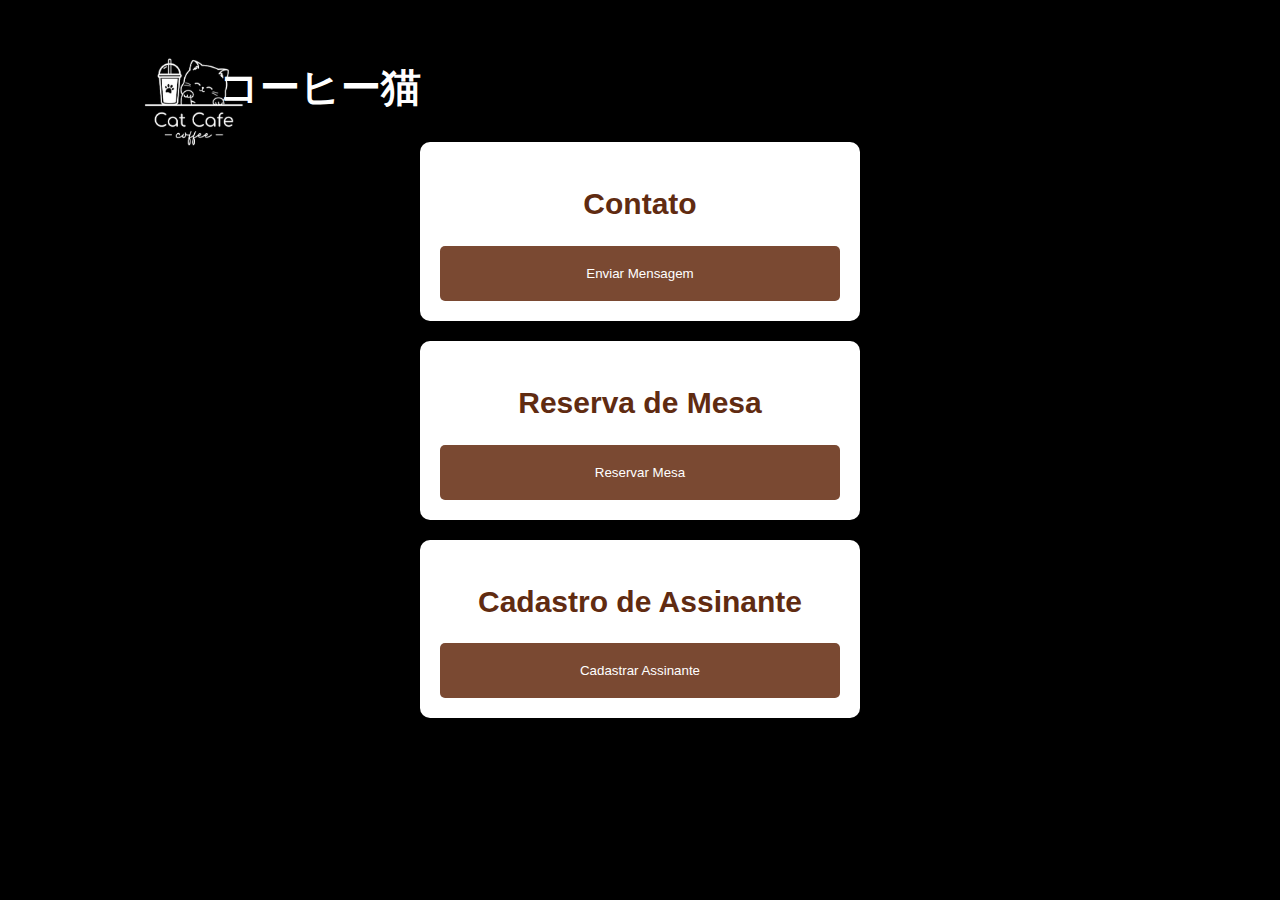
<file: index.html>
<!DOCTYPE html>
<html lang="pt-br">
<head>
<meta charset="UTF-8">
<meta name="viewport" content="width=device-width, initial-scale=1.0">
<title>Coffe cat!</title>
<link rel="stylesheet" href="index.css">
</head>
<body>
    <img class="img" src="20230807_171357.jpg">
    <h1 class="titulo">コーヒー猫</h1>
  <div class="form-container">
    <div class="form-header">
        
      <h2 class="bip">Contato</h2>
    </div>
    <form class="entra" action="contato.html">
      <button class="form-submit-btn" type="submit">Enviar Mensagem</button>
    </form>
  </div>

  <div class="form-container">
    <div class="form-header">
      <h2 class="bip">Reserva de Mesa</h2>
    </div>
    <form class="entra" action="reserva.html">
      <button class="form-submit-btn" type="submit">Reservar Mesa</button>
    </form>
  </div>

  <div class="form-container">
    <div class="form-header">
      <h2 class="bip">Cadastro de Assinante</h2>
    </div>
    <form class="entra" action="cadastro.html">
      <button class="form-submit-btn" type="submit">Cadastrar Assinante</button>
    </form>
  </div>
</body>
</html>
</file>
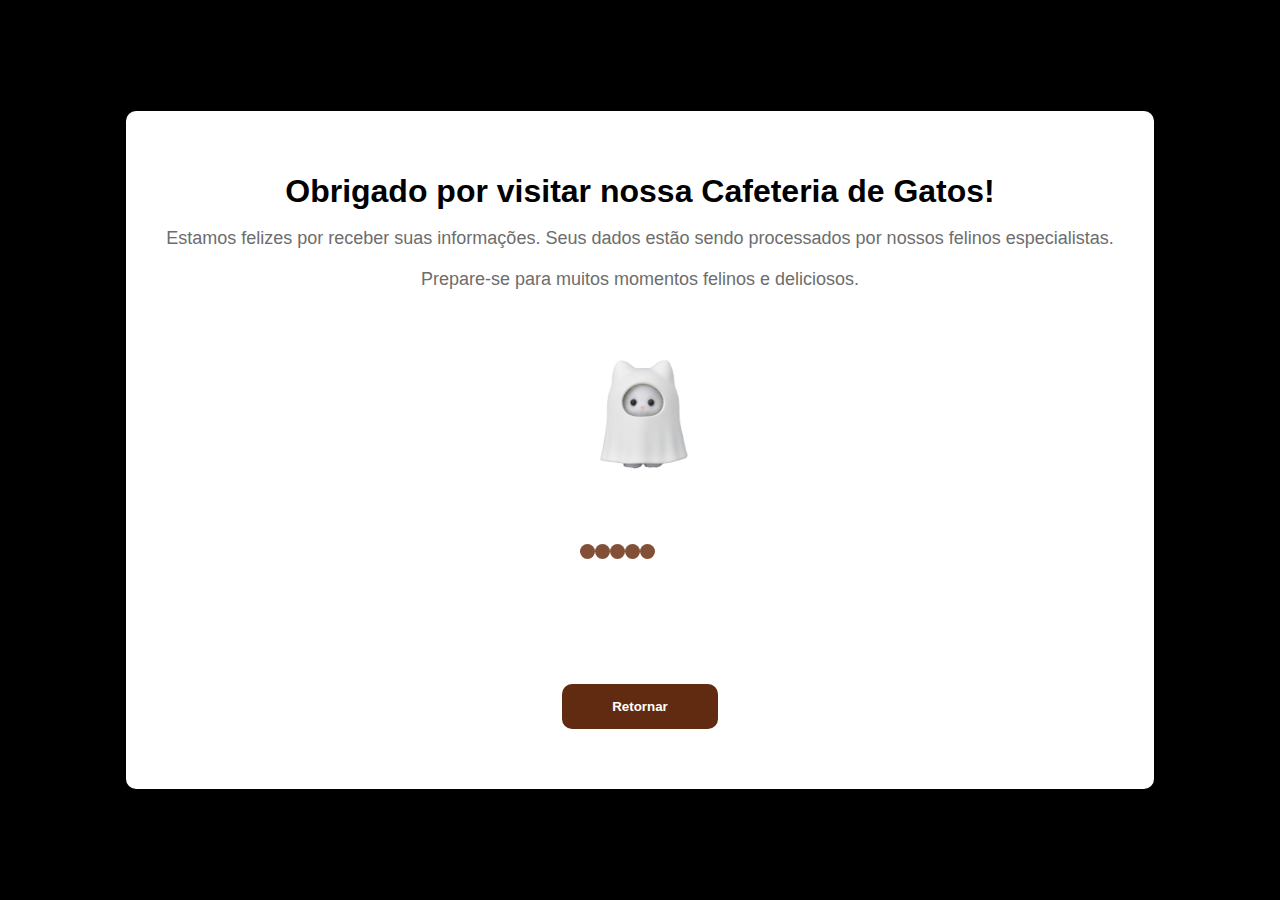
<file: agradecimento.html>
<!DOCTYPE html>
<html lang="en">
<head>
  <meta charset="UTF-8">
  <meta name="viewport" content="width=device-width, initial-scale=1.0">
  <link rel="stylesheet" href="agradecimento.css">
  <title>Agradecimento</title>
</head>
<body>
  <div class="thank-you-container">
    <form class="seila" action="index.html">
    <h1>Obrigado por visitar nossa Cafeteria de Gatos!</h1>
    <p>Estamos felizes por receber suas informações. Seus dados estão sendo processados por nossos felinos especialistas.</p>
    <p>Prepare-se para muitos momentos felinos e deliciosos.</p>
    <img src="Png 🫁.png" alt="gato" width="210px">
    <div class="confetti">
      <div class="confetti-paw"></div>
      <div class="confetti-paw"></div>
      <div class="confetti-paw"></div>
      <div class="confetti-paw"></div>
      <div class="confetti-paw"></div>
  
    </div>
    <input type="submit" value="Retornar" class="enviar">
  </div>
</body>
</html>
</file>
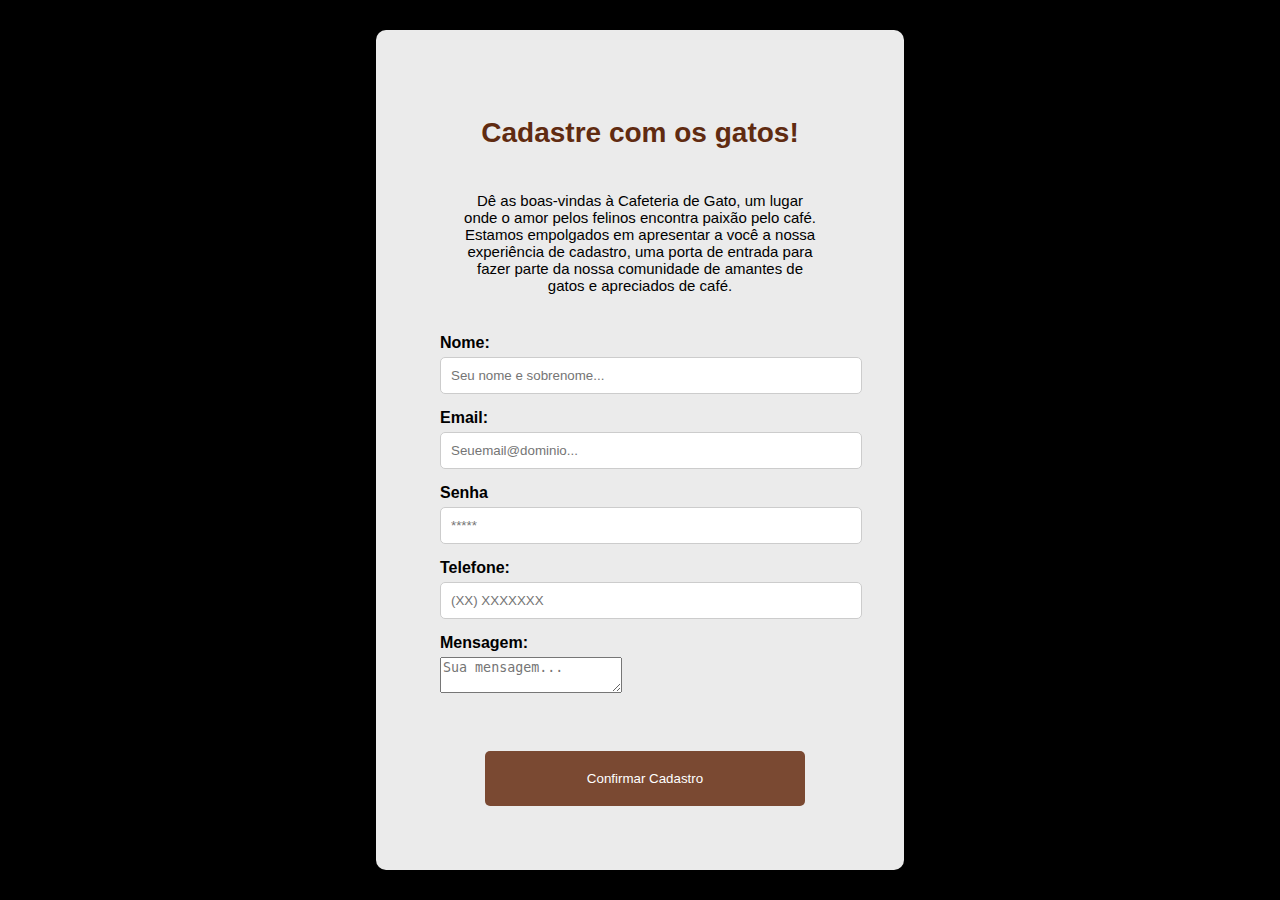
<file: cadastro.html>
<!DOCTYPE html>
<html lang="pt-br">
<head>
<meta charset="UTF-8">
<meta name="viewport" content="width=device-width, initial-scale=1.0">
<title>Cadastro - coffe cat!</title>
<link rel="stylesheet" href="cadastro.css">
</head>
<body> 
  <div class="registration-container">
    <div class="registration-header">
      <h2 class="titulo2">Cadastre com os gatos!</h2>
      <p class="introduçao">Dê as boas-vindas à Cafeteria de Gato, um lugar onde
           o amor pelos felinos encontra paixão pelo café. Estamos empolgados em apresentar a você
           a nossa experiência de cadastro, uma porta de entrada para fazer parte da nossa comunidade
           de amantes de gatos e apreciados de café.</p>
    </div>
    
    <section class="contact-form">
      <form action="https://api.sheetmonkey.io/form/fPHhhLfZFZqzbr55mUzmXT" method="post">

        <label class="form-label" for="name">Nome:</label>
        <input class="form-input" type="text" id="name" name="name"  placeholder="Seu nome e sobrenome..." required>
  
        <label class="form-label" for="email">Email:</label>
        <input class="form-input" type="email" id="email" name="email" placeholder="Seuemail@dominio..."required>

        <label class="form-label" for="password" class="legal">Senha</label>
        <input class="form-input" type="password" id="password" name="password" placeholder="*****" class="input-padrao" required>
  
        <label class="form-label" for="phone">Telefone:</label>
        <input class="form-input" type="tel" id="phone" name="phone" placeholder="(XX) XXXXXXX" required>

      <label class="form-label" for="message">Mensagem:</label>
      <textarea id="message" name="message" placeholder= "Sua mensagem..." required></textarea>
      <br>
      <br>
      <br>
<br>
      <button class="form-submit-btn" type="submit">Confirmar Cadastro</button>
      </form>
    </section>
  </div>
</body>
</html>
</file>
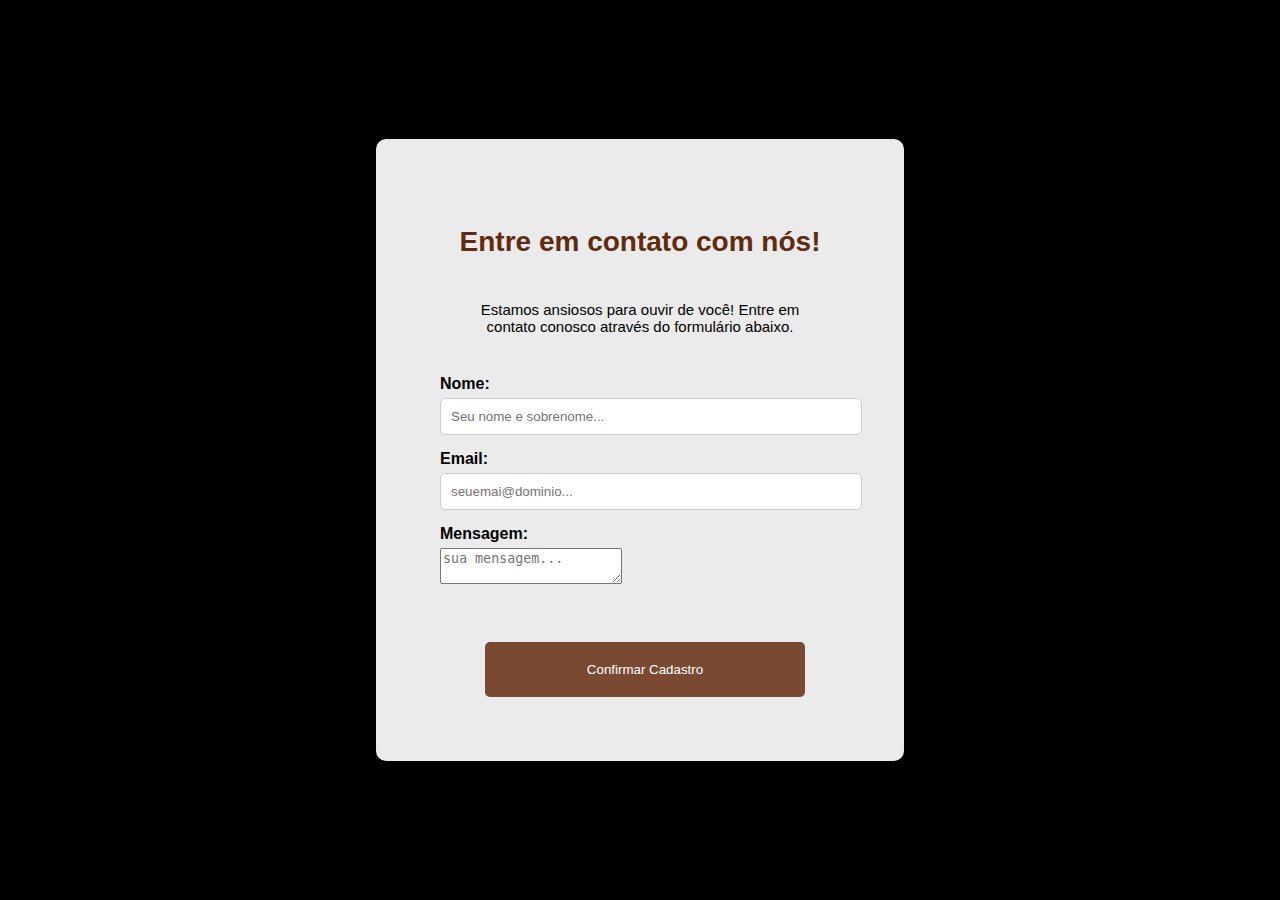
<file: contato.html>
<!DOCTYPE html>
<html lang="pt-br">
<head>
<meta charset="UTF-8">
<meta name="viewport" content="width=device-width, initial-scale=1.0">
<title>Contato - coffe cat!</title>
<link rel="stylesheet" href="contato.css">
</head>
<body> 

  <div class="registration-container">
    <div class="registration-header">
      <h2 class="titulo2">Entre em contato com nós!</h2>
      <p class="introduçao">Estamos ansiosos para ouvir de você! 
        Entre em contato conosco através do formulário abaixo.</p>
    </div>
    
    <section class="contact-form">
      <form action="https://api.sheetmonkey.io/form/pBhE4Xxn1CkQBnA8SpF9Tc" method="post">
      <label class="form-label" for="name">Nome:</label>
      <input class="form-input" type="text" id="name" name="name" placeholder="Seu nome e sobrenome..." required>

      <label class="form-label" for="email">Email:</label>
      <input class="form-input" type="email" id="email" name="email" placeholder="seuemai@dominio..." required>

      <label class="form-label" for="message">Mensagem:</label>
      <textarea id="message" name="message"  placeholder="sua mensagem..." required></textarea>
      <br>
      <br>
      <br>
<br>
      <button class="form-submit-btn" type="submit">Confirmar Cadastro</button>
      </form>
    </section>
  </div>
</body>
</html>
</file>
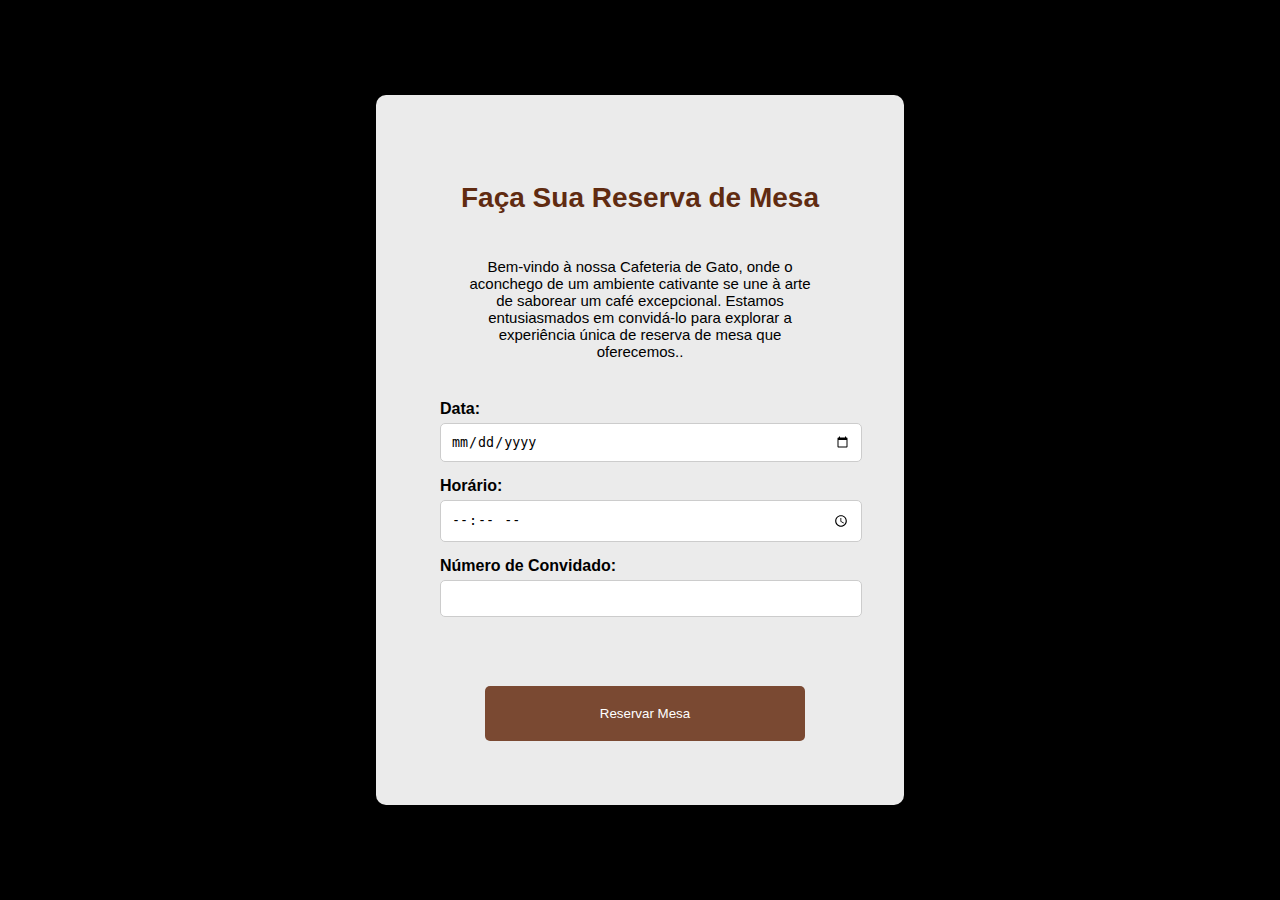
<file: reserva.html>
<!DOCTYPE html>
<html lang="pt-br">
<head>
<meta charset="UTF-8">
<meta name="viewport" content="width=device-width, initial-scale=1.0">
<title>Reserva De Mesa - coffe cat!</title>
<link rel="stylesheet" href="reserva.css">
</head>
<body> 
  <div class="registration-container">
    <div class="registration-header">
        <h2 class="titulo2"> Faça Sua Reserva de Mesa</h2>
      <p class="introduçao">Bem-vindo à nossa Cafeteria de Gato, onde o aconchego de 
          um ambiente cativante se une à arte de saborear um café excepcional. Estamos 
          entusiasmados em convidá-lo 
          para explorar a experiência única de reserva de mesa que oferecemos..</p>
    </div>

    <section class="contact-form">
      <form action="https://api.sheetmonkey.io/form/mxdeZdFhMXpsmeiZ6WpXfk" method="post">

      <label class="form-label" for="date">Data:</label>
      <input class="form-input" type="date" id="date" name="data" required>

      <label class="form-label" for="time">Horário:</label>
      <input class="form-input" type="time" id="time" name="time" required>

      <label class="form-label" for="guest">Número de Convidado:</label>
      <input class="form-input" type="number" id="guests" name="guests" required>
      <br>
      <br>
      <br>
<br>
<button class="form-submit-btn" type="submit">Reservar Mesa</button>
      </form>
    </section>
  </div>
</body>
</html>
</file>
<file: index.css>
body {
    font-family: Arial, sans-serif;
    background-color: #000000;
    margin: 0;
    padding: 0;
    display: flex;
    flex-direction: column;
    align-items: center;
    min-height: 100vh;
  }

  .form-container {
    background-color: #ffffff;
    padding: 20px;
    border-radius: 10px;
    box-shadow: 0px 0px 10px rgba(0, 0, 0, 0.2);
    width: 400px;
    margin-bottom: 20px;
  }

  .form-header {
    text-align: center;
    margin-bottom: 20px;
  }

  .form-label {
    font-weight: bold;
    display: block;
    margin-bottom: 5px;
  }

  .form-input {
    width: 100%;
    padding: 10px;
    margin-bottom: 15px;
    border: 1px solid #ccc;
    border-radius: 5px;
  }

  .form-textarea {
    width: 100%;
    padding: 10px;
    margin-bottom: 15px;
    border: 1px solid #ccc;
    border-radius: 5px;
    resize: vertical;
  }

  .form-submit-btn {
    width: 100%;
    padding: 20px;
    background-color: #7a4932;
    color: white;
    border: none;
    border-radius: 5px;
    cursor: pointer;
    transition: 1s;
  }

  .form-submit-btn:hover {
    background-color: #9d5b2c;
    transform: scale(1.1);
  }

  .img{
    padding: 30px;
    margin-left:-70% ;
    width: 10%;
  }

  .titulo{
    color: white;
    margin-top: -10%;
    margin-right: 50%;
    font-size: 40px;
    font-family: 'Lucida Sans', 'Lucida Sans Regular', 'Lucida Grande', 'Lucida Sans Unicode', Geneva, Verdana, sans-serif
  }

  .paragrafo{
    color: white;
    font-family: 'Lucida Sans', 'Lucida Sans Regular', 'Lucida Grande', 'Lucida Sans Unicode', Geneva, Verdana, sans-serif;
    margin-right: 80%;
    font-size: 20px;
    margin-top: 7px;
  }

  .bip{
    font-family: 'Trebuchet MS', 'Lucida Sans Unicode', 'Lucida Grande', 'Lucida Sans', Arial, sans-serif;
    color:#602b11 ;
    font-size: 30px;
  }
</file>
<file: agradecimento.css>
body {
    font-family: Arial, sans-serif;
    margin: 0;
    display: flex;
    justify-content: center;
    align-items: center;
    min-height: 100vh;
    background-color: #000000;
  }
  
  .thank-you-container {
    text-align: center;
    background-color: #ffffff;
    border-radius: 10px;
    padding: 40px;
    box-shadow: 0 4px 10px rgba(0, 0, 0, 0.1);
  }
  
  h1 {
    color: #000000;
    margin-bottom: 10px;
  }
  
  p {
    color: #6d6d6d;
    font-size: 18px;
    margin-bottom: 20px;
  }
  
  .confetti {
    position: relative;
    width: 120px;
    height: 120px;
    margin: 20px auto 0;
  }
  
  .confetti-particle {
    position: absolute;
    background-color: #cae4ff;
    border-radius: 50%;
    width: 8px;
    height: 8px;
    animation: confetti-fall 3s linear infinite;
  }
  
  .confetti-particle:nth-child(2) {
    left: 15px;
    animation-delay: 0.5s;
  }
  
  .confetti-particle:nth-child(3) {
    left: 30px;
    animation-delay: 0.8s;
  }
  
  .confetti-particle:nth-child(4) {
    left: 45px;
    animation-delay: 1.2s;
  }
  
  .confetti-particle:nth-child(5) {
    left: 60px;
    animation-delay: 1.5s;
  }
  
  .confetti-particle:nth-child(6) {
    left: 75px;
    animation-delay: 1.8s;
  }
  
  .confetti-particle:nth-child(7) {
    left: 90px;
    animation-delay: 2.1s;
  }
  
  .confetti-particle:nth-child(8) {
    left: 105px;
    animation-delay: 2.4s;
  }
  
  .confetti-paw {
    position: absolute;
    background-color: #825037;
    border-radius: 50%;
    width: 15px;
    height: 15px;
    transform: rotate(45deg);
    animation: confetti-fall 3s linear infinite;
  }
  
  .confetti-paw:nth-child(2) {
    left: 15px;
    animation-delay: 0.5s;
  }
  
  .confetti-paw:nth-child(3) {
    left: 30px;
    animation-delay: 0.8s;
  }
  
  .confetti-paw:nth-child(4) {
    left: 45px;
    animation-delay: 1.2s;
  }
  
  .confetti-paw:nth-child(5) {
    left: 60px;
    animation-delay: 1.5s;
  }
  
  .confetti-paw:nth-child(6) {
    left: 75px;
    animation-delay: 1.8s;
  }
  
  .confetti-paw:nth-child(7) {
    left: 90px;
    animation-delay: 2.1s;
  }
  
  .confetti-paw:nth-child(8) {
    left: 105px;
    animation-delay: 2.4s;
  }
  
  @keyframes confetti-fall {
    0% {
      transform: translateY(0) rotate(0);
      opacity: 1;
    }
    100% {
      transform: translateY(100vh) rotate(720deg);
      opacity: 0;
    }
  }

  .enviar{
    background-color: #602b11 ;
    color: white;
    padding: 15px 50px;
    border: none;
    font-weight: bold;
    cursor: pointer;
    border-radius: 10px;
    transition: 1s;
    margin: 20px;
    text-align: center;
}


input[type=submit]:hover {
  background-color: #9d5b2c;
  transform: scale(1.1);
  
  
}
</file>
<file: cadastro.css>
body {
    font-family: Arial, sans-serif;
   background-color: black;
    margin: 0;
    padding: 0;
    display: flex;
    justify-content: center;
    align-items: center;
    min-height: 100vh;
  }

  .registration-container {
    background-color: #ebebeb;
    padding: 20px;
    border-radius: 10px;
    box-shadow: 0px 0px 10px rgba(0, 0, 0, 0.2);
    width: 400px;
    padding: 5%;
  }

  .registration-header {
    text-align: center;
    margin-bottom: 20px;
  }

  .form-label {
    font-weight: bold;
    display: block;
    margin-bottom: 5px;
  }

  .form-input {
    width: 100%;
    padding: 10px;
    margin-bottom: 15px;
    border: 1px solid #ccc;
    border-radius: 5px;
  }

  .form-select {
    width: 100%;
    padding: 10px;
    margin-bottom: 15px;
    border: 1px solid #ccc;
    border-radius: 5px;
  }

  .form-submit-btn {
    width: 80%;
    padding: 10px;
    background-color: #7a4932;
    color: rgb(255, 255, 255);
    border: none;
    border-radius: 5px;
    cursor: pointer;
    transition: 1s;
    padding: 20px;
    margin-left: 45px;
  }

  .form-submit-btn:hover {
    background-color: #9d5b2c;
    transform: scale(1.1);
  }

  .titulo2{
    color: #602b11;
    font-size: 28PX;
  }

  .introduçao{
    font-size: 15px;
    font-family:'Franklin Gothic Medium', 'Arial Narrow', Arial, sans-serif; padding: 20px; color: #602b11(0, 0, 0); }
</file>
<file: contato.css>
body {
    font-family: Arial, sans-serif;
   background-color: black;
    margin: 0;
    padding: 0;
    display: flex;
    justify-content: center;
    align-items: center;
    min-height: 100vh;
  }

  .registration-container {
    background-color: #ebebeb;
    padding: 20px;
    border-radius: 10px;
    box-shadow: 0px 0px 10px rgba(0, 0, 0, 0.2);
    width: 400px;
    padding: 5%;
  }

  .registration-header {
    text-align: center;
    margin-bottom: 20px;
  }

  .form-label {
    font-weight: bold;
    display: block;
    margin-bottom: 5px;
  }

  .form-input {
    width: 100%;
    padding: 10px;
    margin-bottom: 15px;
    border: 1px solid #ccc;
    border-radius: 5px;
  }

  .form-select {
    width: 100%;
    padding: 10px;
    margin-bottom: 15px;
    border: 1px solid #ccc;
    border-radius: 5px;
  }

  .form-submit-btn {
    width: 80%;
    padding: 10px;
    background-color: #7a4932;
    color: rgb(255, 255, 255);
    border: none;
    border-radius: 5px;
    cursor: pointer;
    transition: 1s;
    padding: 20px;
    margin-left: 45px;
  }

  .form-submit-btn:hover {
    background-color: #9d5b2c;
    transform: scale(1.1);
  }

  .titulo2{
    color: #602b11;
    font-size: 28PX;
  }

  .introduçao{
    font-size: 15px;
    font-family:'Franklin Gothic Medium', 'Arial Narrow', Arial, sans-serif; padding: 20px; color: #602b11(0, 0, 0); }
</file>
<file: reserva.css>
body {
    font-family: Arial, sans-serif;
   background-color: black;
    margin: 0;
    padding: 0;
    display: flex;
    justify-content: center;
    align-items: center;
    min-height: 100vh;
  }

  .registration-container {
    background-color: #ebebeb;
    padding: 20px;
    border-radius: 10px;
    box-shadow: 0px 0px 10px rgba(0, 0, 0, 0.2);
    width: 400px;
    padding: 5%;
  }

  .registration-header {
    text-align: center;
    margin-bottom: 20px;
  }

  .form-label {
    font-weight: bold;
    display: block;
    margin-bottom: 5px;
  }

  .form-input {
    width: 100%;
    padding: 10px;
    margin-bottom: 15px;
    border: 1px solid #ccc;
    border-radius: 5px;
  }

  .form-select {
    width: 100%;
    padding: 10px;
    margin-bottom: 15px;
    border: 1px solid #ccc;
    border-radius: 5px;
  }

  .form-submit-btn {
    width: 80%;
    padding: 10px;
    background-color: #7a4932;
    color: rgb(255, 255, 255);
    border: none;
    border-radius: 5px;
    cursor: pointer;
    transition: 1s;
    padding: 20px;
    margin-left: 45px;
  }

  .form-submit-btn:hover {
    background-color: #9d5b2c;
    transform: scale(1.1);
  }

  .titulo2{
    color: #602b11;
    font-size: 28PX;
  }

  .introduçao{
    font-size: 15px;
    font-family:'Franklin Gothic Medium', 'Arial Narrow', Arial, sans-serif; padding: 20px; color: #602b11(0, 0, 0); }
</file>
